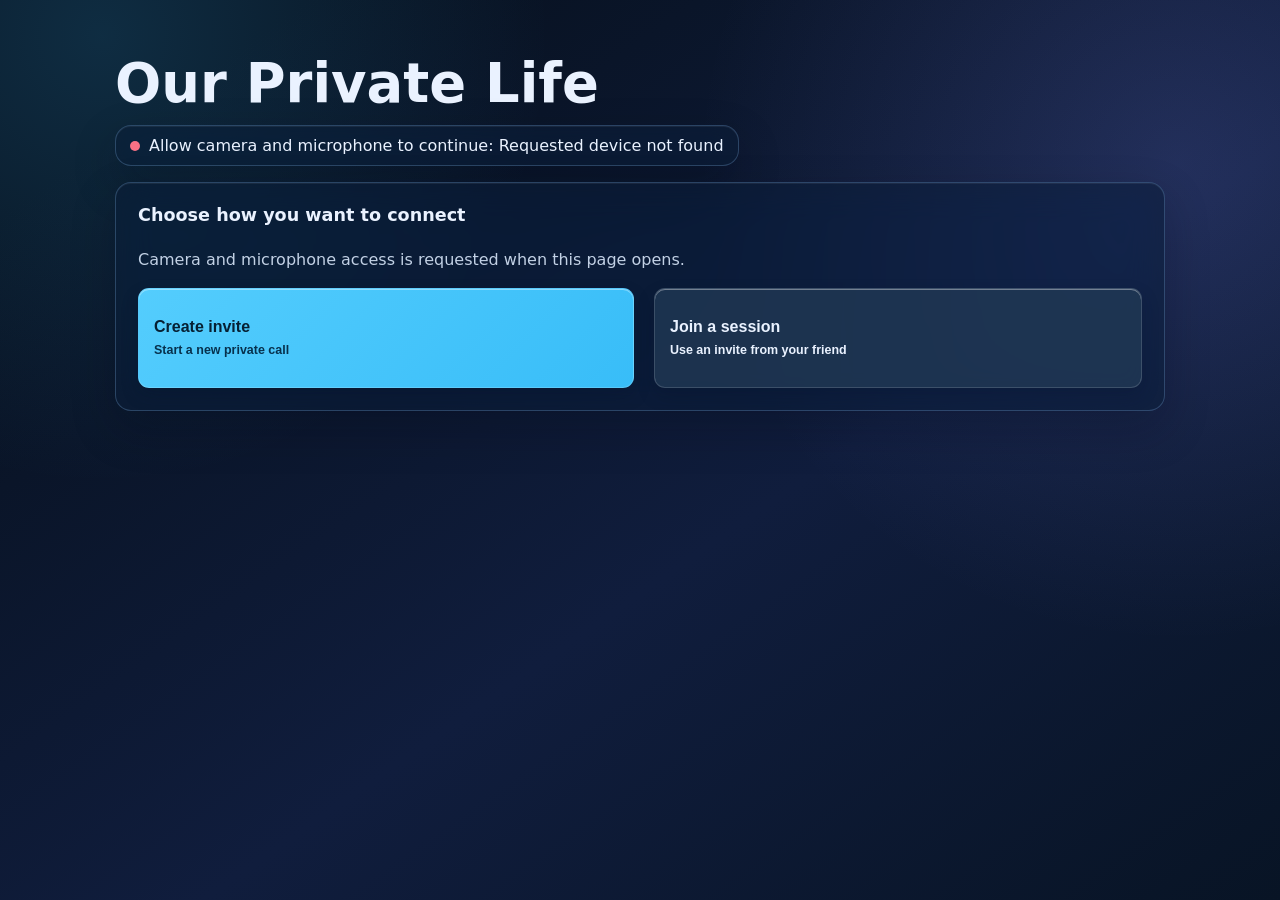
<file: index.html>
<!doctype html>
<html lang="en">
  <head>
    <meta charset="utf-8" />
    <meta name="viewport" content="width=device-width, initial-scale=1" />
    <meta name="description" content="A manual-signaling WebRTC video call demo." />
    <title>Our Private Life — Direct Call</title>
    <link rel="stylesheet" href="styles.css?v=20260921-1" />
  </head>
  <body>
    <main>
      <section id="setupPage" class="setup-page" aria-labelledby="setupTitle">
        <header>
          <h1 id="setupTitle">Our Private Life</h1>
        </header>
        <section class="status" aria-live="polite"><span id="statusDot" class="dot"></span><span id="statusText">Not connected</span></section>
        <section class="setup-card connection-card">
          <h2>Choose how you want to connect</h2><p>Camera and microphone access is requested when this page opens.</p>
          <div id="connectionChoices" class="connection-choices"><button id="chooseCreateButton" type="button"><strong>Create invite</strong><span>Start a new private call</span></button><button id="chooseJoinButton" class="secondary" type="button"><strong>Join a session</strong><span>Use an invite from your friend</span></button></div>
          <div id="callerPanel" class="signaling-option connection-panel" hidden><h3>Create an invite</h3><p>Create an invite, send it to your friend, then paste their response below.</p><button id="createOfferButton">Create invite</button><button id="copyOfferButton" class="secondary" disabled>Copy invite code</button><div id="callerAnswerCard" class="answer-card" hidden><h3>Finish starting your session</h3><p>Paste your friend’s response. Keep this tab open — reloading it invalidates the invite.</p><textarea id="remoteAnswer" placeholder="Paste response code here" aria-label="Response code from friend"></textarea><button id="pasteAnswerButton" class="secondary">Paste response</button><button id="acceptAnswerButton">Start call</button></div></div>
          <div id="receiverCard" class="signaling-option connection-panel" hidden><h3>Join a session</h3><p>Paste your friend’s invite, then copy the response back to them.</p><textarea id="remoteOffer" placeholder="Paste invite code here" aria-label="Invite code from friend"></textarea><button id="pasteOfferButton" class="secondary">Paste invite</button><button id="createAnswerButton">Accept invite &amp; create response</button><div id="answerReady" hidden><button id="copyAnswerButton" class="secondary">Copy response code</button><button id="enterCallAfterAnswerButton">Enter call</button></div></div>
        </section>
      </section>
      <section id="callPage" class="call-page" aria-label="Video call" hidden>
        <div class="call-topbar"><div class="call-brand"><svg class="brand-eye" viewBox="0 0 24 24" aria-hidden="true"><path d="M2.5 12s3.5-5.5 9.5-5.5S21.5 12 21.5 12 18 17.5 12 17.5 2.5 12 2.5 12Z"/><circle cx="12" cy="12" r="2.5"/><path d="m4 4 16 16"/></svg><span>OUR <strong>PRIVATE LIFE</strong></span></div><button id="showVerificationButton" class="verification-toggle" type="button" aria-label="Show verification code" title="Show verification code" aria-controls="verificationCard" aria-expanded="false" disabled>Verify</button><section class="status call-status" aria-live="polite"><span id="callStatusDot" class="dot"></span><span id="callStatusText">Connecting…</span></section></div>
        <aside id="verificationCard" class="call-verification" role="dialog" aria-label="Connection verification code" aria-live="polite" hidden><button id="hideVerificationButton" class="verification-close" type="button" aria-label="Hide verification code" title="Hide verification code">×</button><span class="verification-title">Verify with your friend</span><strong id="verificationEmojis" class="verification-emojis"></strong><span id="verificationCode" class="verification-code"></span><span class="verification-note">Both must match</span></aside>
        <aside id="qualityPanel" class="quality-panel" aria-label="Video and audio quality" aria-hidden="true" hidden><header><div><span>Video &amp; audio quality</span><strong>Camera controls and active audio details</strong></div><button id="closeQualityButton" type="button" aria-label="Close quality settings" title="Close quality settings">×</button></header><label for="videoResolutionSelect">Resolution</label><select id="videoResolutionSelect" aria-label="Camera resolution"><option value="480">480p</option><option value="720" selected>720p</option><option value="1080">1080p</option><option value="1440">1440p</option></select><label for="videoFrameRateSelect">Frame rate</label><select id="videoFrameRateSelect" aria-label="Camera frame rate"><option value="18" selected>18 fps · Battery saver</option><option value="24">24 fps · Balanced</option><option value="30">30 fps · Smooth</option></select><button id="applyVideoQualityButton" type="button">Apply video quality</button><section class="audio-quality-details" aria-labelledby="audioQualityTitle"><div><span id="audioQualityTitle">Audio quality</span><strong>Active microphone settings</strong></div><dl id="audioQualityInfo" aria-live="polite"></dl></section></aside>
        <section id="videos" class="videos" aria-label="Video streams">
          <figure id="remoteVideoCard" class="video-card remote-card"><video id="remoteVideo" autoplay playsinline></video><figcaption><span class="participant-label"><span>Friend's camera</span></span></figcaption></figure>
          <figure id="localVideoCard" class="video-card local-card"><video id="localVideo" autoplay playsinline muted></video><figcaption><span class="participant-label"><svg class="participant-icon" viewBox="0 0 24 24" aria-hidden="true"><path d="M12 14a3 3 0 0 0 3-3V5a3 3 0 1 0-6 0v6a3 3 0 0 0 3 3Z"/><path d="M19 11a7 7 0 0 1-14 0M12 18v3m-3 0h6"/></svg><span>Your camera</span></span></figcaption></figure>
          <figure id="screenShareStage" class="screen-share-stage" hidden><video id="screenShareVideo" autoplay playsinline muted></video><canvas id="laserCanvas" class="laser-canvas" aria-label="Laser pointer overlay"></canvas><figcaption><span id="screenShareLabel" class="participant-label">Your screen</span></figcaption></figure>
          <aside id="screenCallTile" class="screen-call-tile" aria-label="Call cameras while screen sharing" hidden><div class="screen-call-tile-header"><span>Call</span><span id="screenAudioIndicator" hidden>Computer audio</span></div><video id="remoteCallTileVideo" autoplay playsinline></video><video id="localCallTileVideo" autoplay playsinline muted></video></aside>
        </section>
        <aside id="chatPanel" class="chat-panel" aria-label="Private chat" aria-hidden="true" hidden>
          <header class="chat-header"><div><span class="chat-eyebrow">Private chat</span><strong>Messages disappear when the call ends</strong></div><button id="closeChatButton" class="chat-close" type="button" aria-label="Close chat" title="Close chat">×</button></header>
          <div id="chatMessages" class="chat-messages" aria-live="polite" aria-relevant="additions"><p class="chat-empty">Chat will be ready when your friend connects.</p></div>
          <div id="chatCommandMenu" class="chat-command-menu" role="listbox" aria-label="Chat commands" hidden></div>
          <form id="chatForm" class="chat-compose"><label class="sr-only" for="chatInput">Message</label><input id="chatInput" type="text" maxlength="1000" autocomplete="off" aria-autocomplete="list" aria-controls="chatCommandMenu" aria-expanded="false" placeholder="Write a message" disabled /><input id="chatFileInput" class="sr-only" type="file" aria-label="Choose a file to send" disabled /><button id="attachFileButton" class="chat-attach" type="button" aria-label="Attach a file" title="Attach a file" disabled><svg viewBox="0 0 24 24" aria-hidden="true"><path d="m20.5 11.5-8.3 8.3a5 5 0 0 1-7.1-7.1l8.7-8.7a3.5 3.5 0 1 1 5 5l-8.7 8.7a2 2 0 0 1-2.8-2.8l8-8"/></svg></button><button id="sendChatButton" type="submit" disabled>Send</button></form>
        </aside>
        <nav class="call-controls" aria-label="Call controls">
          <button id="toggleMicButton" class="icon-button" aria-label="Mute microphone" title="Mute microphone" aria-pressed="false" disabled><svg viewBox="0 0 24 24" aria-hidden="true"><path d="M12 14a3 3 0 0 0 3-3V5a3 3 0 1 0-6 0v6a3 3 0 0 0 3 3Z"/><path d="M19 11a7 7 0 0 1-14 0M12 18v3m-3 0h6"/></svg><span>Mic</span></button>
          <button id="reconnectMicButton" class="icon-button reconnect-mic" aria-label="Reconnect microphone" title="Reconnect microphone" hidden disabled><svg viewBox="0 0 24 24" aria-hidden="true"><path d="M12 14a3 3 0 0 0 3-3V5a3 3 0 1 0-6 0v6a3 3 0 0 0 3 3Z"/><path d="M19 11a7 7 0 0 1-14 0M12 18v3m-3 0h6"/><path d="M18.5 4.5v4h-4M18.2 8.2a7.5 7.5 0 0 0-1.8-2"/></svg><span>Reconnect mic</span></button>
          <button id="toggleCameraButton" class="icon-button" aria-label="Turn camera off" title="Turn camera off" aria-pressed="false" disabled><svg viewBox="0 0 24 24" aria-hidden="true"><path d="M3 7a2 2 0 0 1 2-2h9a2 2 0 0 1 2 2v10a2 2 0 0 1-2 2H5a2 2 0 0 1-2-2V7Z"/><path d="m17 10 4-3v10l-4-3v-4Z"/></svg><span>Camera</span></button>
          <button id="toggleScreenShareButton" class="icon-button screen-share" aria-label="Share screen" title="Share screen" aria-pressed="false" disabled><svg viewBox="0 0 24 24" aria-hidden="true"><rect x="3" y="4" width="18" height="13" rx="2"/><path d="M8 21h8m-4-4v4M12 8v5m-2.5-2.5H14.5"/></svg><span>Share screen</span></button>
          <button id="toggleLaserPointerButton" class="icon-button laser-pointer" aria-label="Turn on laser pointer" title="Laser pointer is available while viewing a shared screen" aria-pressed="false" disabled hidden><svg viewBox="0 0 24 24" aria-hidden="true"><path d="m5 19 5.2-5.2M13.5 10.5l5-5M8.5 20.5l-5-5 11-11 5 5-11 11Z"/><path d="m15.5 4.5 4 4M5.5 10.5l-2-2m7-3v-3m4 7 3-1"/></svg><span>Laser</span></button>
          <button id="openPictureInPictureButton" class="icon-button" aria-label="Open floating call controls" title="Open floating call controls" disabled><svg viewBox="0 0 24 24" aria-hidden="true"><rect x="3" y="5" width="18" height="14" rx="2"/><path d="M13 11h8v8h-8z"/></svg><span>Float controls</span></button>
          <button id="openQualityButton" class="icon-button" aria-label="Open video quality" title="Open video quality" aria-expanded="false" aria-controls="qualityPanel" disabled><svg viewBox="0 0 24 24" aria-hidden="true"><path d="M12 3v3m0 12v3M4.2 4.2l2.1 2.1m11.4 11.4 2.1 2.1M3 12h3m12 0h3M4.2 19.8l2.1-2.1m11.4-11.4 2.1-2.1"/><circle cx="12" cy="12" r="4"/></svg><span>Quality</span></button>
          <button id="copyAnswerInCallButton" class="icon-button copy-response" aria-label="Copy response code" title="Copy response code" hidden disabled><svg viewBox="0 0 24 24" aria-hidden="true"><rect x="8" y="8" width="11" height="11" rx="2"/><path d="M16 8V6a2 2 0 0 0-2-2H6a2 2 0 0 0-2 2v8a2 2 0 0 0 2 2h2"/></svg><span>Copy</span></button>
          <button id="sideBySideButton" class="icon-button" aria-label="Switch to side-by-side view" title="Side-by-side view" aria-pressed="false"><svg viewBox="0 0 24 24" aria-hidden="true"><rect x="3" y="5" width="8" height="14" rx="1"/><rect x="13" y="5" width="8" height="14" rx="1"/></svg><span>Layout</span></button>
          <button id="switchScreensButton" class="icon-button" aria-label="Switch camera screens" title="Switch screens"><svg viewBox="0 0 24 24" aria-hidden="true"><path d="M7 7h11l-3-3m3 3-3 3M17 17H6l3 3m-3-3 3-3"/></svg><span>Switch</span></button>
          <button id="toggleFullscreenButton" class="icon-button" aria-label="Enter full screen" title="Enter full screen" aria-pressed="false"><svg viewBox="0 0 24 24" aria-hidden="true"><path d="M8 3H3v5m13-5h5v5M3 16v5h5m13-5v5h-5"/></svg><span>Full screen</span></button>
          <button id="toggleChatButton" class="icon-button" aria-label="Open chat" title="Open chat" aria-expanded="false" aria-controls="chatPanel" disabled><svg viewBox="0 0 24 24" aria-hidden="true"><path d="M20 11.5a7.5 7.5 0 0 1-8 7.5 8.7 8.7 0 0 1-3.7-.8L4 20l1.2-3.5A7.4 7.4 0 0 1 4.5 13 7.5 7.5 0 0 1 12 5.5a7.5 7.5 0 0 1 8 6Z"/><path d="M8 12h.01M12 12h.01M16 12h.01"/></svg><span>Chat</span></button>
          <button id="disconnectButton" class="icon-button hangup" aria-label="Disconnect call" title="Disconnect call" disabled><svg viewBox="0 0 24 24" aria-hidden="true"><path d="M7.2 5.8a2 2 0 0 1 2.6.2l1.4 1.4a2 2 0 0 1 .3 2.4l-1 1.7a13.4 13.4 0 0 0 2 2 13.4 13.4 0 0 0 2 2l1.7-1a2 2 0 0 1 2.4.3l1.4 1.4a2 2 0 0 1 .2 2.6l-.8 1.1c-.7 1-1.9 1.5-3.1 1.2-3-.7-6-2.7-8.7-5.4S2.7 9.7 2 6.7c-.3-1.2.2-2.4 1.2-3.1l1.1-.8Z"/></svg><span>Leave</span></button>
        </nav>
      </section>
    </main>
    <script src="app.js?v=20260921-1"></script>
  </body>
</html>
</file>
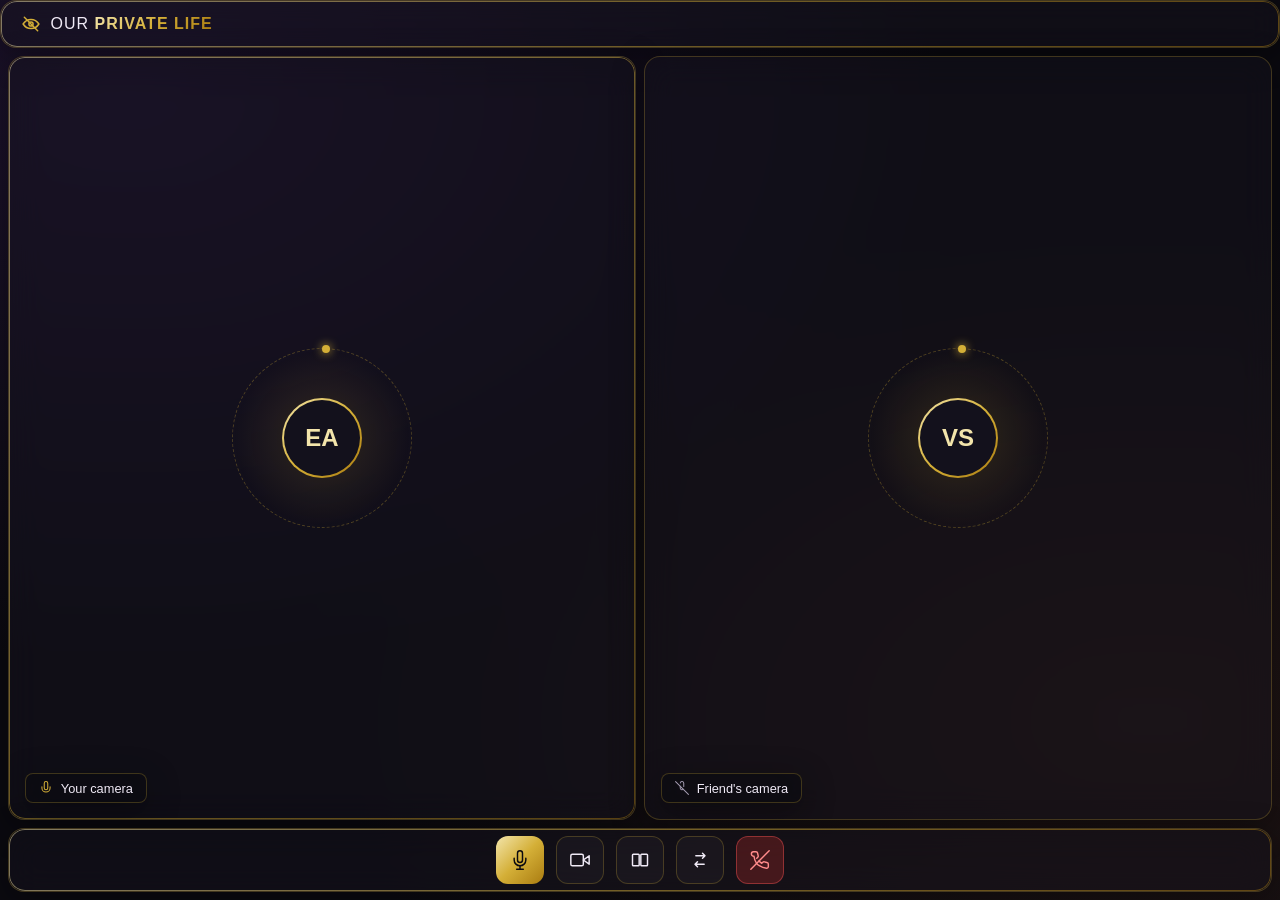
<file: text_designs/gemini-code-1788366876163.html>
<!DOCTYPE html>
<html lang="en">
<head>
  <meta charset="UTF-8">
  <meta name="viewport" content="width=device-width, initial-scale=1.0">
  <title>Our Private Life — Call Design</title>
  <style>
    :root {
      --bg-dark: #0b0a10;
      --panel-bg: rgba(23, 20, 33, 0.45);
      --panel-border: rgba(212, 175, 55, 0.25);
      --gold-gradient: linear-gradient(135deg, #f3e5ab 0%, #d4af37 50%, #aa7c11 100%);
      --gold-glow: radial-gradient(circle, rgba(212, 175, 55, 0.15) 0%, rgba(0, 0, 0, 0) 70%);
      --text-main: #f0eaf6;
      --text-muted: #a39bb0;
      --danger-bg: rgba(186, 45, 45, 0.3);
      --danger-border: rgba(220, 76, 76, 0.5);
    }

    * {
      box-sizing: border-box;
      margin: 0;
      padding: 0;
      font-family: -apple-system, BlinkMacSystemFont, "Segoe UI", Roboto, Helvetica, Arial, sans-serif;
    }

    body {
      background-color: var(--bg-dark);
      background-image: 
        radial-gradient(at 10% 10%, rgba(45, 26, 71, 0.5) 0px, transparent 50%),
        radial-gradient(at 90% 80%, rgba(61, 35, 23, 0.4) 0px, transparent 50%);
      color: var(--text-main);
      height: 100vh;
      display: flex;
      flex-direction: column;
      overflow: hidden;
      padding: 0;
      gap: 0.5rem;
    }

    /* SVG Icon Styling */
    .icon {
      width: 20px;
      height: 20px;
      stroke: currentColor;
      stroke-width: 1.75;
      stroke-linecap: round;
      stroke-linejoin: round;
      fill: none;
    }

    /* Glassmorphic Panel Base */
    .glass-panel {
      background: var(--panel-bg);
      backdrop-filter: blur(16px);
      -webkit-backdrop-filter: blur(16px);
      border: 1px solid var(--panel-border);
      border-radius: 16px;
      box-shadow: 0 8px 32px 0 rgba(0, 0, 0, 0.37);
    }

    .gold-accent-border {
      position: relative;
    }

    .gold-accent-border::before {
      content: '';
      position: absolute;
      inset: 0;
      border-radius: 16px;
      padding: 1px;
      background: var(--gold-gradient);
      -webkit-mask: linear-gradient(#fff 0 0) content-box, linear-gradient(#fff 0 0);
      -webkit-mask-composite: xor;
      mask-composite: exclude;
      pointer-events: none;
      opacity: 0.5;
    }

    /* Top Bar */
    header {
      height: 48px;
      padding: 0 1.25rem;
      display: flex;
      align-items: center;
      justify-content: space-between;
      flex-shrink: 0;
      border-radius: 0 0 14px 14px;
    }

    .brand {
      display: flex;
      align-items: center;
      gap: 0.6rem;
      font-weight: 500;
      letter-spacing: 1px;
      font-size: 1rem;
    }

    .gold-text {
      background: var(--gold-gradient);
      -webkit-background-clip: text;
      -webkit-text-fill-color: transparent;
      font-weight: 600;
    }

    /* Grid Area */
    main {
      flex: 1;
      display: grid;
      grid-template-columns: repeat(2, 1fr);
      gap: 0.5rem;
      min-height: 0;
      padding: 0 0.5rem;
    }

    /* Video Tile */
    .tile {
      position: relative;
      display: flex;
      flex-direction: column;
      align-items: center;
      justify-content: center;
      overflow: hidden;
    }

    /* Animated Cosmic Orbit Background for Audio-Only */
    .cosmic-orbit {
      position: absolute;
      width: 180px;
      height: 180px;
      border-radius: 50%;
      background: var(--gold-glow);
      border: 1px dashed rgba(212, 175, 55, 0.3);
      animation: spin 20s linear infinite;
    }

    .cosmic-orbit::after {
      content: '';
      position: absolute;
      top: -4px;
      left: 50%;
      width: 8px;
      height: 8px;
      background: #d4af37;
      border-radius: 50%;
      box-shadow: 0 0 10px #d4af37;
    }

    @keyframes spin {
      100% { transform: rotate(360deg); }
    }

    .avatar {
      width: 80px;
      height: 80px;
      border-radius: 50%;
      background: var(--gold-gradient);
      padding: 2px;
      position: relative;
      z-index: 2;
    }

    .avatar-inner {
      width: 100%;
      height: 100%;
      background: #13111c;
      border-radius: 50%;
      display: flex;
      align-items: center;
      justify-content: center;
      font-size: 1.5rem;
      font-weight: 600;
      color: #f3e5ab;
    }

    /* Speaker Pulse Animation */
    .speaking .avatar {
      animation: pulse-gold 2s infinite ease-in-out;
    }

    @keyframes pulse-gold {
      0% { box-shadow: 0 0 0 0 rgba(212, 175, 55, 0.4); }
      70% { box-shadow: 0 0 0 18px rgba(212, 175, 55, 0); }
      100% { box-shadow: 0 0 0 0 rgba(212, 175, 55, 0); }
    }

    .participant-label {
      position: absolute;
      bottom: 1rem;
      left: 1rem;
      padding: 0.4rem 0.8rem;
      border-radius: 8px;
      font-size: 0.8rem;
      display: flex;
      align-items: center;
      gap: 0.5rem;
      z-index: 3;
      background: rgba(11, 10, 16, 0.6);
    }

    /* Controls Bar */
    footer {
      height: 64px;
      display: flex;
      align-items: center;
      justify-content: center;
      gap: 0.75rem;
      flex-shrink: 0;
      margin: 0 0.5rem 0.5rem;
    }

    .btn {
      width: 48px;
      height: 48px;
      border-radius: 12px;
      border: 1px solid var(--panel-border);
      background: rgba(255, 255, 255, 0.03);
      color: var(--text-main);
      display: flex;
      align-items: center;
      justify-content: center;
      cursor: pointer;
      transition: all 0.2s ease;
    }

    .btn:hover {
      background: rgba(212, 175, 55, 0.1);
      border-color: rgba(212, 175, 55, 0.5);
      transform: translateY(-2px);
    }

    .btn.active {
      background: var(--gold-gradient);
      color: #0b0a10;
      border: none;
    }

    .btn.danger {
      background: var(--danger-bg);
      border-color: var(--danger-border);
      color: #ff8b8b;
    }

    .btn.danger:hover {
      background: rgba(186, 45, 45, 0.6);
    }

    @media (max-width: 640px) {
      body { padding: 0; gap: 0.5rem; }
      header { height: 46px; padding: 0 1rem; }
      main { grid-template-columns: 1fr; grid-template-rows: repeat(2, minmax(0, 1fr)); gap: 0.5rem; }
      footer { height: 58px; gap: 0.5rem; margin: 0 0.5rem 0.5rem; }
      .btn { width: 44px; height: 44px; }
    }
  </style>
</head>
<body>

  <header class="glass-panel gold-accent-border">
    <div class="brand">
      <svg class="icon" style="stroke: #d4af37;" viewBox="0 0 24 24" aria-hidden="true"><path d="M2.5 12s3.5-5.5 9.5-5.5S21.5 12 21.5 12 18 17.5 12 17.5 2.5 12 2.5 12Z"></path><circle cx="12" cy="12" r="2.5"></circle><path d="m4 4 16 16"></path></svg>
      <span>OUR <span class="gold-text">PRIVATE LIFE</span></span>
    </div>
  </header>

  <main>
    <div class="tile glass-panel gold-accent-border speaking">
      <div class="cosmic-orbit"></div>
      <div class="avatar">
        <div class="avatar-inner">EA</div>
      </div>
      <div class="participant-label glass-panel">
        <svg class="icon" style="width:14px; height:14px; stroke:#d4af37;" viewBox="0 0 24 24"><path d="M12 1a3 3 0 0 0-3 3v8a3 3 0 0 0 6 0V4a3 3 0 0 0-3-3z"></path><path d="M19 10v2a7 7 0 0 1-14 0v-2"></path></svg>
        <span>Your camera</span>
      </div>
    </div>

    <div class="tile glass-panel">
      <div class="cosmic-orbit" style="animation-duration: 25s; animation-direction: reverse;"></div>
      <div class="avatar">
        <div class="avatar-inner">VS</div>
      </div>
      <div class="participant-label glass-panel">
        <svg class="icon" style="width:14px; height:14px; stroke:#a39bb0;" viewBox="0 0 24 24"><line x1="1" y1="1" x2="23" y2="23"></line><path d="M9 9v3a3 3 0 0 0 5.12 2.12M15 9.34V4a3 3 0 0 0-5.94-.6"></path></svg>
        <span>Friend's camera</span>
      </div>
    </div>

  </main>

  <footer class="glass-panel gold-accent-border">
    <button class="btn active" id="mic-btn" title="Toggle Microphone" aria-label="Toggle microphone" aria-pressed="true">
      <svg class="icon" viewBox="0 0 24 24"><path d="M12 1a3 3 0 0 0-3 3v8a3 3 0 0 0 6 0V4a3 3 0 0 0-3-3z"></path><path d="M19 10v2a7 7 0 0 1-14 0v-2"></path><line x1="12" y1="19" x2="12" y2="23"></line><line x1="8" y1="23" x2="16" y2="23"></line></svg>
    </button>

    <button class="btn" id="cam-btn" title="Toggle Camera" aria-label="Toggle camera" aria-pressed="false">
      <svg class="icon" viewBox="0 0 24 24"><path d="M23 7l-7 5 7 5V7z"></path><rect x="1" y="5" width="15" height="14" rx="2" ry="2"></rect></svg>
    </button>

    <button class="btn" title="Switch layout" aria-label="Switch layout">
      <svg class="icon" viewBox="0 0 24 24"><rect x="3" y="5" width="8" height="14" rx="1"></rect><rect x="13" y="5" width="8" height="14" rx="1"></rect></svg>
    </button>

    <button class="btn" title="Switch camera screens" aria-label="Switch camera screens">
      <svg class="icon" viewBox="0 0 24 24"><path d="M7 7h11l-3-3m3 3-3 3M17 17H6l3 3m-3-3 3-3"></path></svg>
    </button>

    <button class="btn danger" title="Leave Call" aria-label="Leave call">
      <svg class="icon" viewBox="0 0 24 24"><path d="M10.68 13.31a16 16 0 0 0 3.41 2.6l1.27-1.27a2 2 0 0 1 2.11-.45 12.84 12.84 0 0 0 2.81.7 2 2 0 0 1 1.72 2v3a2 2 0 0 1-2.18 2 19.79 19.79 0 0 1-8.63-3.07 19.42 19.42 0 0 1-3.33-2.67 19.83 19.83 0 0 1-3.07-8.63A2 2 0 0 1 4.11 2h3a2 2 0 0 1 2 1.72 12.84 12.84 0 0 0 .7 2.81 2 2 0 0 1-.45 2.11L8.09 9.91"></path><line x1="23" y1="1" x2="1" y2="23"></line></svg>
    </button>
  </footer>

  <script>
    // Design-only toggle states for the controls available in Our Private Life.
    const micBtn = document.getElementById('mic-btn');
    micBtn.addEventListener('click', () => {
      micBtn.classList.toggle('active');
    });

    const camBtn = document.getElementById('cam-btn');
    camBtn.addEventListener('click', () => {
      camBtn.classList.toggle('active');
    });
  </script>
</body>
</html>
</file>
<file: styles.css>
:root { color-scheme: dark; font-family: Inter, ui-sans-serif, system-ui, sans-serif; background: #07111f; color: #eaf2ff; overscroll-behavior-x: none; }
* { box-sizing: border-box; }
body { min-height: 100vh; margin: 0; background: radial-gradient(circle at 8% 4%, rgba(56, 189, 248, .16), transparent 28rem), radial-gradient(circle at 92% 18%, rgba(129, 140, 248, .17), transparent 30rem), linear-gradient(145deg, #07111f 12%, #101d3d 58%, #081425); }
[hidden] { display: none !important; }

.setup-page { width: min(1050px, calc(100% - 32px)); margin: 0 auto; padding: 48px 0 72px; }
h1 { font-size: clamp(2rem, 5vw, 3.4rem); margin: 4px 0 10px; } h2, h3 { margin-top: 0; } h2 { font-size: 1.1rem; } h3 { font-size: 1rem; } p { line-height: 1.5; color: #c2d1e5; }
.eyebrow { color: #7dd3fc; text-transform: uppercase; letter-spacing: .12em; font-size: .75rem; font-weight: 700; margin: 0; }.intro { font-size: 1.1rem; max-width: 720px; }
.warning, .setup-card, .status { border: 1px solid rgba(148, 200, 255, .24); border-radius: 16px; background: rgba(13, 30, 54, .58); box-shadow: 0 18px 45px rgba(1, 8, 24, .24), inset 0 1px rgba(255, 255, 255, .06); backdrop-filter: blur(18px) saturate(135%); -webkit-backdrop-filter: blur(18px) saturate(135%); }.warning { padding: 16px; color: #ffe4a3; margin: 28px 0 14px; line-height: 1.5; }.status { display: inline-flex; align-items: center; gap: 9px; padding: 10px 14px; }.dot { flex: 0 0 auto; width: 10px; height: 10px; border-radius: 50%; background: #94a3b8; }.dot.ready { background: #38bdf8; }.dot.working { background: #fbbf24; }.dot.connected { background: #4ade80; }.dot.error { background: #fb7185; }
.setup-card { padding: 22px; margin-top: 16px; }.setup-card p { margin-top: 0; }.signaling-grid { display: grid; grid-template-columns: repeat(2, minmax(0, 1fr)); gap: 16px; }.signaling-option, .answer-card { padding: 18px; border: 1px solid rgba(148, 200, 255, .18); border-radius: 13px; background: rgba(3, 14, 31, .28); }.answer-card { margin-top: 16px; }
button { appearance: none; cursor: pointer; border: 1px solid rgba(255, 255, 255, .14); border-radius: 11px; padding: 11px 15px; background: linear-gradient(135deg, #54cdfd, #38bdf8); color: #062033; font-weight: 750; font-size: .92rem; box-shadow: 0 8px 18px rgba(1, 16, 36, .2), inset 0 1px rgba(255, 255, 255, .38); transition: transform .18s ease, filter .18s ease, background .18s ease; } button:hover:not(:disabled) { filter: brightness(1.12); transform: translateY(-1px); } button:disabled { cursor: not-allowed; opacity: .42; } button.secondary { margin-left: 8px; background: rgba(35, 58, 86, .76); color: #eaf2ff; }.success { color: #86efac; font-weight: 700; }
textarea { width: 100%; min-height: 118px; resize: vertical; border: 1px solid rgba(125, 211, 252, .28); border-radius: 11px; padding: 10px; background: rgba(3, 14, 31, .62); color: #eaf2ff; font: .8rem/1.35 ui-monospace, SFMono-Regular, Menlo, monospace; margin: 8px 0; }

.call-page { position: fixed; inset: 0; z-index: 1; display: grid; grid-template-rows: auto minmax(0, 1fr) auto; height: 100vh; height: 100dvh; min-height: 0; overflow: hidden; background: radial-gradient(at 8% 4%, rgba(45, 26, 71, .48), transparent 38%), radial-gradient(at 92% 80%, rgba(61, 35, 23, .34), transparent 42%), #0b0a10; }
.call-topbar { position: relative; z-index: 5; display: flex; align-items: center; justify-content: space-between; gap: 12px; min-width: 0; min-height: 50px; padding: max(9px, env(safe-area-inset-top)) 20px 9px; background: rgba(23, 20, 33, .7); border: 1px solid rgba(212, 175, 55, .32); border-top: 0; border-radius: 0 0 16px 16px; box-shadow: 0 8px 28px rgba(0, 0, 0, .3); backdrop-filter: blur(16px); -webkit-backdrop-filter: blur(16px); }.call-brand { flex: 0 1 auto; min-width: 0; display: inline-flex; align-items: center; gap: 9px; overflow: hidden; color: #f0eaf6; font-size: .92rem; font-weight: 700; letter-spacing: .06em; text-overflow: ellipsis; white-space: nowrap; }.call-brand strong { color: #d4af37; font-weight: 800; }.brand-eye { width: 22px; height: 22px; flex: 0 0 auto; fill: none; stroke: #d4af37; stroke-linecap: round; stroke-linejoin: round; stroke-width: 1.8; }.call-status { flex: 0 1 auto; min-width: 0; max-width: 62%; padding: 6px 10px; color: #f0eaf6; font-size: .78rem; border-color: rgba(212, 175, 55, .22); border-radius: 9px; background: rgba(11, 10, 16, .48); box-shadow: none; white-space: nowrap; }.call-status span:last-child { min-width: 0; overflow: hidden; text-overflow: ellipsis; }
.videos { position: relative; min-width: 0; min-height: 0; display: grid; grid-template-columns: minmax(0, 1fr); padding: 8px; overflow: hidden; background: transparent; }.video-card { position: relative; min-width: 0; min-height: 0; margin: 0; overflow: hidden; border: 1px solid rgba(212, 175, 55, .3); border-radius: 18px; background: rgba(23, 20, 33, .54); box-shadow: 0 10px 30px rgba(0, 0, 0, .32); }.remote-card, .local-card { grid-area: 1 / 1; }.local-card { position: absolute; z-index: 4; right: 20px; bottom: 20px; width: min(30vw, 360px); height: min(25vh, 230px); cursor: grab; touch-action: none; }.local-card:active, .screens-swapped .remote-card:active { cursor: grabbing; }.videos.screens-swapped .local-card { position: relative; z-index: auto; right: auto; bottom: auto; width: auto; height: auto; cursor: default; touch-action: auto; }.videos.screens-swapped .remote-card { position: absolute; z-index: 4; right: 20px; bottom: 20px; width: min(30vw, 360px); height: min(25vh, 230px); cursor: grab; touch-action: none; }.videos.side-by-side { grid-template-columns: repeat(2, minmax(0, 1fr)); gap: 8px; }.videos.side-by-side .remote-card, .videos.side-by-side .local-card { position: relative; z-index: auto; right: auto; bottom: auto; width: auto; height: auto; grid-area: auto; cursor: default; touch-action: auto; }.video-card video { display: block; width: 100%; height: 100%; object-fit: cover; background: #100e16; }.camera-disabled::after { position: absolute; inset: 0; z-index: 2; display: grid; place-items: center; content: "Camera is off"; color: #f3e5ab; font-weight: 700; letter-spacing: .03em; background: radial-gradient(circle, rgba(212, 175, 55, .13), rgba(11, 10, 16, .94)); }.video-card figcaption { position: absolute; bottom: 12px; left: 12px; z-index: 3; padding: 0; color: #f0eaf6; font-size: .82rem; font-weight: 700; background: none; }.participant-label { display: inline-flex; align-items: center; gap: 8px; padding: 8px 11px; border: 1px solid rgba(212, 175, 55, .28); border-radius: 9px; background: rgba(11, 10, 16, .7); box-shadow: 0 5px 18px rgba(0, 0, 0, .25); backdrop-filter: blur(12px); -webkit-backdrop-filter: blur(12px); }.participant-icon { width: 16px; height: 16px; fill: none; stroke: #d4af37; stroke-linecap: round; stroke-linejoin: round; stroke-width: 1.8; }.participant-icon.muted { stroke: #a39bb0; }
.call-controls { z-index: 5; display: grid; grid-template-columns: repeat(6, minmax(64px, 76px)); justify-content: center; gap: 12px; margin: 0 8px 8px; padding: 8px max(16px, env(safe-area-inset-right)) max(10px, env(safe-area-inset-bottom)) max(16px, env(safe-area-inset-left)); border: 1px solid rgba(212, 175, 55, .32); border-radius: 16px; background: rgba(23, 20, 33, .7); box-shadow: 0 8px 28px rgba(0, 0, 0, .3); backdrop-filter: blur(16px); -webkit-backdrop-filter: blur(16px); }.call-controls.has-response-copy { grid-template-columns: repeat(7, minmax(64px, 76px)); }.icon-button { width: 100%; min-width: 0; min-height: 54px; display: inline-flex; flex-direction: column; align-items: center; justify-content: center; gap: 3px; padding: 7px 8px; border: 1px solid rgba(212, 175, 55, .26); border-radius: 14px; background: rgba(11, 10, 16, .44); color: #f0eaf6; font-size: .7rem; box-shadow: none; white-space: nowrap; }.icon-button svg { width: 21px; height: 21px; flex: 0 0 auto; fill: none; stroke: currentColor; stroke-width: 2; stroke-linecap: round; stroke-linejoin: round; }.icon-button.copy-response { border-color: rgba(212, 175, 55, .55); background: rgba(212, 175, 55, .13); color: #f3e5ab; }.icon-button:hover:not(:disabled) { border-color: rgba(212, 175, 55, .65); background: rgba(212, 175, 55, .12); filter: none; }.icon-button[aria-pressed="true"] { border-color: rgba(220, 76, 76, .58); background: rgba(186, 45, 45, .32); color: #ffb0b0; }.icon-button.hangup { border-color: rgba(220, 76, 76, .58); background: rgba(186, 45, 45, .42); color: #ff9d9d; }.icon-button.hangup svg { transform: rotate(135deg); }
.connection-card { display: grid; gap: 16px; }.connection-card > p { margin: -8px 0 0; }.connection-choices { display: grid; grid-template-columns: repeat(2, minmax(0, 1fr)); gap: 12px; }.connection-choices button { min-height: 100px; display: grid; align-content: center; justify-items: start; gap: 7px; text-align: left; }.connection-choices strong { font-size: 1rem; }.connection-choices span { font-size: .78rem; font-weight: 650; }.connection-choices button:not(.secondary) span { color: #07314d; }.connection-choices button.secondary span { color: #eaf2ff; }.connection-panel { width: 100%; }.connection-panel .answer-card { margin-top: 18px; }
@media (max-width: 480px) { .connection-choices { grid-template-columns: 1fr; }.connection-choices button { min-height: 76px; } }
.verification-toggle { flex: 0 0 auto; padding: 6px 9px; color: #f3e5ab; font-size: .7rem; border-color: rgba(212, 175, 55, .38); border-radius: 9px; background: rgba(11, 10, 16, .48); box-shadow: none; }.call-verification { position: absolute; top: 50%; left: 50%; z-index: 8; display: grid; justify-items: center; gap: 5px; min-width: 230px; padding: 18px 24px 16px; color: #f0eaf6; text-align: center; border: 1px solid rgba(212, 175, 55, .55); border-radius: 16px; background: rgba(11, 10, 16, .92); box-shadow: 0 16px 42px rgba(0, 0, 0, .5); backdrop-filter: blur(18px); -webkit-backdrop-filter: blur(18px); transform: translate(-50%, -50%); }.verification-close { position: absolute; top: 5px; right: 7px; padding: 0; width: 25px; height: 25px; color: #c9c1d4; font-size: 1.35rem; line-height: 1; border: 0; border-radius: 50%; background: transparent; box-shadow: none; }.verification-title { color: #f3e5ab; font-size: .68rem; font-weight: 800; letter-spacing: .08em; text-transform: uppercase; }.verification-emojis { font-size: 1.25rem; line-height: 1.2; letter-spacing: .1em; }.verification-code { color: #fff6cb; font-size: .92rem; font-weight: 800; font-variant-numeric: tabular-nums; letter-spacing: .12em; }.verification-note { color: #c9c1d4; font-size: .65rem; }

@media (max-width: 720px) { .setup-page { width: min(100% - 24px, 1050px); padding: 28px 0 48px; }.signaling-grid { grid-template-columns: 1fr; }.signaling-option button { margin-top: 5px; }.call-topbar { padding: max(10px, env(safe-area-inset-top)) 12px 10px; }.call-brand { font-size: .8rem; }.call-status { max-width: 66%; padding: 6px 8px; font-size: .72rem; }.videos { padding: 6px; }.local-card, .videos.screens-swapped .remote-card { right: 12px; bottom: 12px; width: min(43vw, 210px); height: min(22vh, 150px); }.call-controls { grid-template-columns: repeat(6, minmax(0, 1fr)); gap: 8px; padding: 10px max(12px, env(safe-area-inset-right)) max(14px, env(safe-area-inset-bottom)) max(12px, env(safe-area-inset-left)); }.call-controls.has-response-copy { grid-template-columns: repeat(7, minmax(0, 1fr)); }.icon-button { min-height: 52px; padding: 6px 2px; border-radius: 13px; font-size: .62rem; }.icon-button svg { width: 19px; height: 19px; } }
@media (orientation: portrait) { .videos.side-by-side { grid-template-columns: 1fr; grid-template-rows: repeat(2, minmax(0, 1fr)); gap: 6px; } }
@media (max-width: 420px) and (orientation: portrait) { .call-controls, .call-controls.has-response-copy { grid-template-columns: repeat(4, minmax(0, 1fr)); } }
@media (orientation: portrait) { .videos { grid-template-columns: 1fr; grid-template-rows: repeat(2, minmax(0, 1fr)); gap: 6px; }.videos .remote-card, .videos .local-card, .videos.screens-swapped .remote-card, .videos.screens-swapped .local-card { position: relative; z-index: auto; right: auto; bottom: auto; width: auto; height: auto; grid-area: auto; cursor: default; touch-action: auto; } }
@media (max-width: 520px) { .call-topbar { gap: 7px; padding-left: 10px; padding-right: 10px; }.call-brand { font-size: .7rem; }.brand-eye { width: 18px; height: 18px; }.verification-toggle { padding: 5px 7px; font-size: .62rem; }.call-status { max-width: 42%; font-size: .64rem; }.call-verification { min-width: 210px; padding: 16px 18px 14px; } }
@media (orientation: landscape) and (max-height: 540px) { .call-topbar { padding: max(7px, env(safe-area-inset-top)) 12px 7px; }.call-status { padding: 5px 7px; }.videos { padding: 6px; }.local-card, .videos.screens-swapped .remote-card { right: 12px; bottom: 12px; width: min(28vw, 250px); height: min(30vh, 150px); }.call-controls { gap: 8px; padding: 7px max(12px, env(safe-area-inset-right)) max(8px, env(safe-area-inset-bottom)) max(12px, env(safe-area-inset-left)); }.icon-button { min-height: 40px; padding: 5px; }.icon-button span { display: none; }.icon-button svg { width: 19px; height: 19px; }.videos.side-by-side { gap: 6px; } }

/* The chat is a transient WebRTC data-channel view, not a stored conversation. */
.call-controls { grid-template-columns: repeat(7, minmax(64px, 76px)); }.call-controls.has-response-copy, .call-controls.has-mic-reconnect { grid-template-columns: repeat(8, minmax(64px, 76px)); }.call-controls.has-response-copy.has-mic-reconnect { grid-template-columns: repeat(9, minmax(64px, 76px)); }.icon-button.reconnect-mic { border-color: rgba(53, 185, 255, .58); color: #9fe2ff; background: rgba(53, 185, 255, .14); }
.call-controls .icon-button span { display: none; }.icon-button.has-unread { position: relative; }.icon-button.has-unread::after { position: absolute; top: 7px; right: 7px; width: 8px; height: 8px; content: ""; border: 2px solid #171421; border-radius: 50%; background: #35b9ff; box-shadow: 0 0 10px rgba(53, 185, 255, .9); }
.screen-share-stage { position: absolute; inset: 8px; z-index: 5; margin: 0; overflow: hidden; border: 1px solid rgba(212, 175, 55, .42); border-radius: 18px; background: #050509; box-shadow: 0 10px 30px rgba(0, 0, 0, .4); }.screen-share-stage video { display: block; width: 100%; height: 100%; object-fit: contain; background: #050509; }.screen-share-stage figcaption { position: absolute; bottom: 12px; left: 12px; z-index: 1; }.screen-call-tile { position: absolute; z-index: 7; right: 24px; bottom: 24px; display: grid; grid-template-columns: 1fr 1fr; grid-template-rows: auto minmax(0, 1fr); width: min(32vw, 390px); height: min(24vh, 220px); overflow: hidden; border: 1px solid rgba(212, 175, 55, .58); border-radius: 15px; background: rgba(11, 10, 16, .88); box-shadow: 0 12px 36px rgba(0, 0, 0, .55); backdrop-filter: blur(14px); -webkit-backdrop-filter: blur(14px); }.screen-call-tile-header { grid-column: 1 / -1; display: flex; align-items: center; justify-content: space-between; gap: 8px; padding: 6px 9px; color: #f3e5ab; font-size: .67rem; font-weight: 800; letter-spacing: .08em; text-transform: uppercase; border-bottom: 1px solid rgba(212, 175, 55, .22); }.screen-call-tile-header span:last-child { padding: 3px 5px; color: #9fe2ff; font-size: .56rem; letter-spacing: .04em; border-radius: 5px; background: rgba(53, 185, 255, .12); }.screen-call-tile video { width: 100%; height: 100%; min-height: 0; object-fit: cover; background: #100e16; border-right: 1px solid rgba(212, 175, 55, .16); }.screen-call-tile video:last-child { border-right: 0; }.videos.is-screen-sharing > .video-card { visibility: hidden; }.icon-button.screen-share { border-color: rgba(53, 185, 255, .42); color: #b6ecff; }.icon-button.screen-share[aria-pressed="true"] { border-color: rgba(220, 76, 76, .58); color: #ffb0b0; }
.laser-canvas { position: absolute; inset: 0; z-index: 2; width: 100%; height: 100%; pointer-events: none; }.screen-share-stage.laser-enabled .laser-canvas { pointer-events: auto; cursor: crosshair; }.icon-button.laser-pointer { border-color: rgba(255, 68, 95, .45); color: #ffc0ca; }.icon-button.laser-pointer[aria-pressed="true"] { border-color: rgba(255, 68, 95, .85); background: rgba(255, 68, 95, .18); color: #fff0f3; }
.quality-panel { position: absolute; z-index: 10; top: 68px; right: 20px; display: grid; gap: 8px; width: min(300px, calc(100vw - 40px)); padding: 15px; color: #f0eaf6; border: 1px solid rgba(212, 175, 55, .45); border-radius: 16px; background: rgba(17, 14, 24, .97); box-shadow: 0 18px 50px rgba(0, 0, 0, .48); backdrop-filter: blur(18px); -webkit-backdrop-filter: blur(18px); }.quality-panel header { display: flex; align-items: center; justify-content: space-between; gap: 10px; margin-bottom: 2px; }.quality-panel header div { display: grid; gap: 3px; }.quality-panel header span { color: #f3e5ab; font-size: .74rem; font-weight: 800; letter-spacing: .08em; text-transform: uppercase; }.quality-panel header strong { color: #c9c1d4; font-size: .68rem; font-weight: 600; }.quality-panel header button { width: 28px; height: 28px; padding: 0; color: #f0eaf6; font-size: 1.3rem; line-height: 1; border: 0; background: transparent; box-shadow: none; }.quality-panel label { color: #c9c1d4; font-size: .7rem; font-weight: 700; }.quality-panel select { width: 100%; padding: 9px 10px; color: #f0eaf6; border: 1px solid rgba(212, 175, 55, .28); border-radius: 9px; background: rgba(0, 0, 0, .24); }.quality-panel > button { margin-top: 4px; padding: 9px 12px; color: #211a09; background: #e4c660; box-shadow: none; }.audio-quality-details { display: grid; gap: 7px; margin-top: 5px; padding-top: 11px; border-top: 1px solid rgba(212, 175, 55, .22); }.audio-quality-details > div { display: grid; gap: 2px; }.audio-quality-details span { color: #f3e5ab; font-size: .7rem; font-weight: 800; letter-spacing: .07em; text-transform: uppercase; }.audio-quality-details strong { color: #c9c1d4; font-size: .65rem; font-weight: 600; }.audio-quality-details dl { display: grid; grid-template-columns: auto minmax(0, 1fr); gap: 5px 9px; margin: 0; font-size: .67rem; }.audio-quality-details dt { color: #9fe2ff; font-weight: 750; }.audio-quality-details dd { margin: 0; color: #e9e4f0; text-align: right; }
.call-controls { grid-template-columns: repeat(10, minmax(0, 64px)); gap: 8px; }.call-controls.has-response-copy, .call-controls.has-mic-reconnect { grid-template-columns: repeat(11, minmax(0, 64px)); }.call-controls.has-response-copy.has-mic-reconnect { grid-template-columns: repeat(12, minmax(0, 64px)); }@media (max-width: 720px) { .screen-share-stage { inset: 6px; }.screen-call-tile { right: 12px; bottom: 12px; width: min(52vw, 270px); height: min(20vh, 160px); }.call-controls { grid-template-columns: repeat(5, minmax(0, 1fr)); }.call-controls.has-response-copy, .call-controls.has-mic-reconnect { grid-template-columns: repeat(5, minmax(0, 1fr)); }.call-controls.has-response-copy.has-mic-reconnect { grid-template-columns: repeat(5, minmax(0, 1fr)); } }
.screen-share-stage { position: absolute; inset: 8px; z-index: 5; margin: 0; overflow: hidden; border: 1px solid rgba(212, 175, 55, .42); border-radius: 18px; background: #050509; box-shadow: 0 10px 30px rgba(0, 0, 0, .4); }.screen-share-stage video { display: block; width: 100%; height: 100%; object-fit: contain; background: #050509; }.screen-share-stage figcaption { position: absolute; bottom: 12px; left: 12px; z-index: 1; }.screen-call-tile { position: absolute; z-index: 7; right: 24px; bottom: 24px; display: grid; grid-template-columns: 1fr 1fr; grid-template-rows: auto minmax(0, 1fr); width: min(32vw, 390px); height: min(24vh, 220px); overflow: hidden; border: 1px solid rgba(212, 175, 55, .58); border-radius: 15px; background: rgba(11, 10, 16, .88); box-shadow: 0 12px 36px rgba(0, 0, 0, .55); backdrop-filter: blur(14px); -webkit-backdrop-filter: blur(14px); }.screen-call-tile-header { grid-column: 1 / -1; display: flex; align-items: center; justify-content: space-between; gap: 8px; padding: 6px 9px; color: #f3e5ab; font-size: .67rem; font-weight: 800; letter-spacing: .08em; text-transform: uppercase; border-bottom: 1px solid rgba(212, 175, 55, .22); }.screen-call-tile-header span:last-child { padding: 3px 5px; color: #9fe2ff; font-size: .56rem; letter-spacing: .04em; border-radius: 5px; background: rgba(53, 185, 255, .12); }.screen-call-tile video { width: 100%; height: 100%; min-height: 0; object-fit: cover; background: #100e16; border-right: 1px solid rgba(212, 175, 55, .16); }.screen-call-tile video:last-child { border-right: 0; }.videos.is-screen-sharing > .video-card { visibility: hidden; }.icon-button.screen-share { border-color: rgba(53, 185, 255, .42); color: #b6ecff; }.icon-button.screen-share[aria-pressed="true"] { border-color: rgba(220, 76, 76, .58); color: #ffb0b0; }
.chat-panel { position: absolute; z-index: 9; top: 70px; right: 20px; bottom: 92px; width: min(360px, calc(100vw - 40px)); min-height: 260px; display: grid; grid-template-rows: auto minmax(0, 1fr) auto; overflow: hidden; color: #f0eaf6; border: 1px solid rgba(212, 175, 55, .45); border-radius: 18px; background: rgba(17, 14, 24, .96); box-shadow: 0 18px 50px rgba(0, 0, 0, .48); backdrop-filter: blur(18px); -webkit-backdrop-filter: blur(18px); }.chat-header { display: flex; align-items: center; justify-content: space-between; gap: 12px; padding: 15px 16px 12px; border-bottom: 1px solid rgba(212, 175, 55, .2); }.chat-header > div { display: grid; gap: 3px; }.chat-header strong { font-size: .78rem; }.chat-eyebrow { color: #d4af37; font-size: .64rem; font-weight: 800; letter-spacing: .1em; text-transform: uppercase; }.chat-close { width: 30px; height: 30px; padding: 0; color: #f0eaf6; font-size: 1.4rem; line-height: 1; border: 0; background: transparent; box-shadow: none; }.chat-messages { min-height: 0; overflow-y: auto; padding: 14px; }.chat-empty { margin: 0; color: #bfb7cb; font-size: .82rem; text-align: center; }.chat-message { width: fit-content; max-width: 85%; margin: 0 0 9px; padding: 9px 11px; overflow-wrap: anywhere; font-size: .86rem; line-height: 1.35; border-radius: 13px 13px 13px 4px; background: rgba(255, 255, 255, .09); }.chat-message.self { margin-left: auto; border-radius: 13px 13px 4px; color: #211a09; background: #e4c660; }.chat-compose { display: flex; gap: 8px; padding: 12px; border-top: 1px solid rgba(212, 175, 55, .2); }.chat-compose input { min-width: 0; flex: 1; padding: 10px 11px; color: #f0eaf6; border: 1px solid rgba(212, 175, 55, .3); border-radius: 10px; outline: 0; background: rgba(0, 0, 0, .24); }.chat-compose input:focus { border-color: #d4af37; }.chat-compose button { padding: 9px 12px; color: #211a09; background: #e4c660; box-shadow: none; }.sr-only { position: absolute; width: 1px; height: 1px; padding: 0; margin: -1px; overflow: hidden; clip: rect(0, 0, 0, 0); white-space: nowrap; border: 0; }
.chat-attach { flex: 0 0 auto; width: 40px; padding: 8px !important; }.chat-attach svg { width: 20px; height: 20px; fill: none; stroke: currentColor; stroke-linecap: round; stroke-linejoin: round; stroke-width: 2; }.chat-file { display: grid; gap: 8px; width: min(100%, 270px); margin: 0 0 10px; padding: 10px; border: 1px solid rgba(212, 175, 55, .28); border-radius: 13px; background: rgba(255, 255, 255, .07); }.chat-file.self { margin-left: auto; border-color: rgba(228, 198, 96, .48); }.chat-file img { display: block; width: 100%; max-height: 240px; object-fit: contain; border-radius: 8px; background: #08070b; }.chat-image-unavailable { margin: 0; padding: 10px; color: #c9c1d4; font-size: .76rem; line-height: 1.35; border: 1px dashed rgba(212, 175, 55, .3); border-radius: 8px; }.chat-file > div { display: grid; gap: 4px; min-width: 0; }.chat-file strong { overflow: hidden; font-size: .8rem; text-overflow: ellipsis; white-space: nowrap; }.chat-file span { color: #c9c1d4; font-size: .68rem; }.chat-file a { width: fit-content; padding: 5px 8px; color: #211a09; font-size: .7rem; font-weight: 800; text-decoration: none; border-radius: 7px; background: #e4c660; }.chat-file.transfer progress { width: 100%; height: 6px; accent-color: #e4c660; }
.chat-message.system { max-width: 100%; margin-right: auto; margin-left: auto; color: #c9c1d4; font-size: .73rem; text-align: center; background: transparent; }
.chat-timer { display: flex; align-items: center; justify-content: space-between; gap: 12px; margin: 0 0 10px; padding: 10px 12px; color: #fff6cb; border: 1px solid rgba(212, 175, 55, .5); border-radius: 13px; background: rgba(212, 175, 55, .12); }.chat-timer span { color: #e6dcae; font-size: .74rem; font-weight: 700; }.chat-timer strong { font-variant-numeric: tabular-nums; font-size: 1rem; letter-spacing: .05em; }.chat-timer.finished { color: #ffb0b0; border-color: rgba(220, 76, 76, .55); background: rgba(186, 45, 45, .22); }
.chat-self-destruct { color: #ffd1d1; border-color: rgba(220, 76, 76, .7); background: rgba(186, 45, 45, .25); }.chat-self-destruct span { color: #ffc1c1; }
.local-card video, .screen-call-tile video:last-child { transform: scaleX(-1); }
.chat-message a { color: inherit; font-weight: 800; text-decoration-color: rgba(212, 175, 55, .75); text-underline-offset: 2px; }
.chat-command-menu { position: absolute; right: 12px; bottom: 64px; left: 12px; z-index: 2; display: grid; gap: 4px; padding: 6px; border: 1px solid rgba(212, 175, 55, .35); border-radius: 12px; background: rgba(17, 14, 24, .98); box-shadow: 0 12px 30px rgba(0, 0, 0, .38); }.chat-command-option { display: grid; grid-template-columns: auto minmax(0, 1fr); align-items: center; gap: 9px; padding: 8px 9px !important; color: #f0eaf6 !important; text-align: left; border: 0 !important; border-radius: 8px !important; background: transparent !important; box-shadow: none !important; }.chat-command-option:hover, .chat-command-option[aria-selected="true"] { background: rgba(212, 175, 55, .18) !important; transform: none !important; }.chat-command-option strong { color: #f3e5ab; font: 800 .74rem ui-monospace, SFMono-Regular, Menlo, monospace; }.chat-command-option span { min-width: 0; overflow: hidden; color: #c9c1d4; font-size: .7rem; text-overflow: ellipsis; white-space: nowrap; }
@media (max-width: 720px) { .call-controls { grid-template-columns: repeat(7, minmax(0, 1fr)); }.call-controls.has-response-copy, .call-controls.has-mic-reconnect { grid-template-columns: repeat(8, minmax(0, 1fr)); }.call-controls.has-response-copy.has-mic-reconnect { grid-template-columns: repeat(9, minmax(0, 1fr)); }.chat-panel { position: fixed; inset: 0; width: auto; min-height: 0; border: 0; border-radius: 0; }.chat-header { padding-top: max(16px, env(safe-area-inset-top)); }.chat-compose { padding-bottom: max(12px, env(safe-area-inset-bottom)); } }
@media (max-width: 420px) and (orientation: portrait) { .call-controls, .call-controls.has-response-copy { grid-template-columns: repeat(4, minmax(0, 1fr)); } }
</file>
